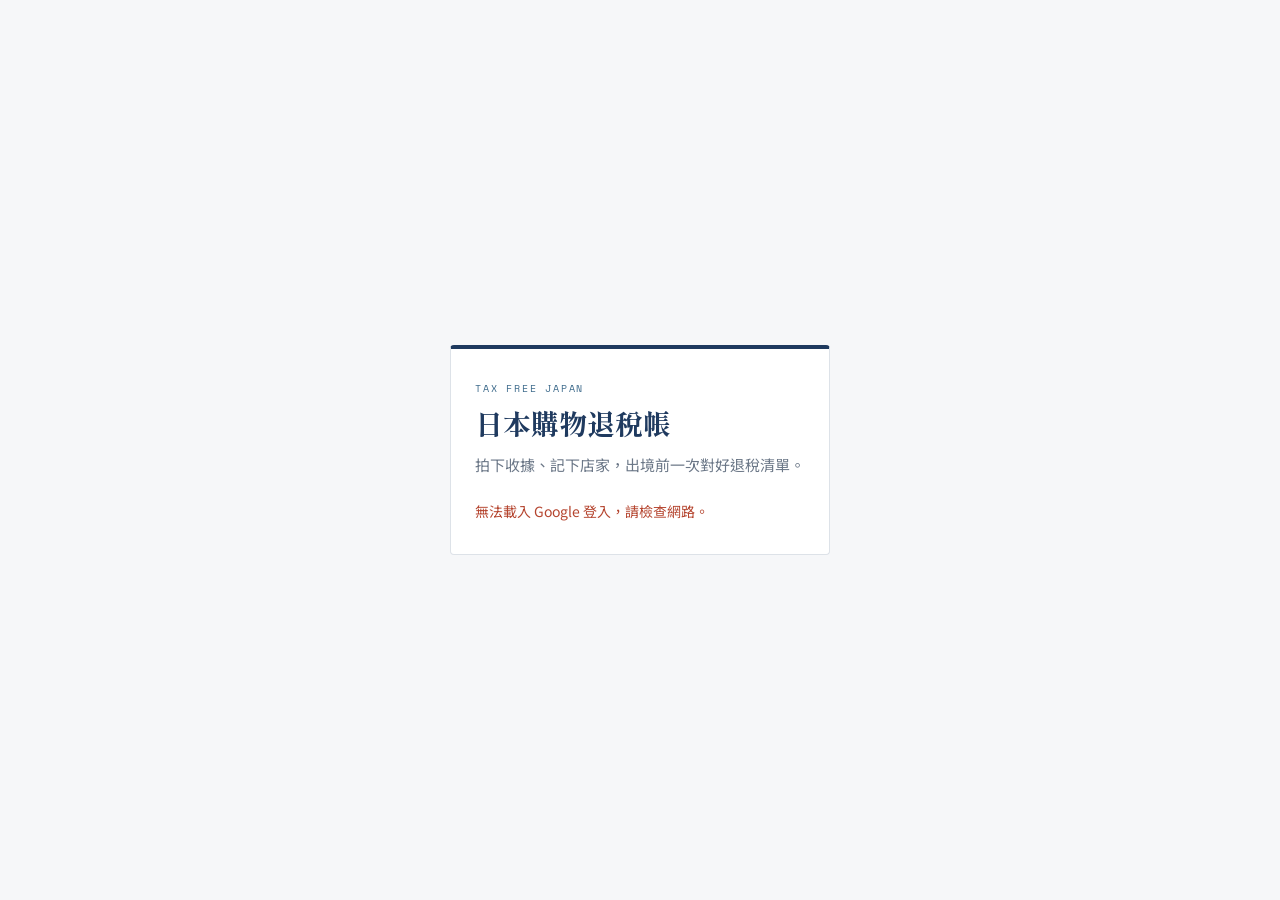
<file: index.html>
<!DOCTYPE html>
<html lang="zh-Hant">
<head>
<meta charset="utf-8">
<meta name="viewport" content="width=device-width, initial-scale=1, viewport-fit=cover">
<meta name="theme-color" content="#1F3A5F">
<meta name="apple-mobile-web-app-capable" content="yes">
<meta name="mobile-web-app-capable" content="yes">
<meta name="apple-mobile-web-app-title" content="退稅帳">
<meta name="apple-mobile-web-app-status-bar-style" content="default">
<title>日本購物退稅帳</title>
<link rel="manifest" href="manifest.webmanifest">
<link rel="icon" href="icon-192.png">
<link rel="apple-touch-icon" href="apple-touch-icon.png">
<link rel="preconnect" href="https://fonts.googleapis.com">
<link rel="preconnect" href="https://fonts.gstatic.com" crossorigin>
<link href="https://fonts.googleapis.com/css2?family=Noto+Sans+TC:wght@400;500;700&family=Shippori+Mincho:wght@700&family=Space+Mono:wght@400;700&display=swap" rel="stylesheet">
<link rel="stylesheet" href="style.css">
</head>
<body>

<!-- 登入畫面 -->
<section id="login" hidden>
  <div class="login-card">
    <p class="eyebrow">TAX FREE JAPAN</p>
    <h1>日本購物退稅帳</h1>
    <p class="lead">拍下收據、記下店家，出境前一次對好退稅清單。</p>
    <div id="gbtn"></div>
    <p id="loginMsg" class="login-msg"></p>
  </div>
</section>

<!-- 主畫面 -->
<div id="app" hidden>
  <header class="top">
    <div class="top-row">
      <div>
        <p class="eyebrow">TAX FREE JAPAN</p>
        <h1 class="brand">退稅帳</h1>
      </div>
      <div class="top-right">
        <div id="scopeBox" class="seg" hidden>
          <button data-act="scope" data-v="me">我</button>
          <button data-act="scope" data-v="all">全部</button>
        </div>
        <button id="syncChip" class="chip" data-act="sync"></button>
      </div>
    </div>
    <div id="banner" class="banner" hidden></div>
  </header>

  <main id="view"></main>

  <button id="fab" class="fab" data-act="new">＋ 新增收據</button>

  <nav class="tabs">
    <button data-act="tab" data-v="home">首頁</button>
    <button data-act="tab" data-v="receipts">收據</button>
    <button data-act="tab" data-v="tax">退稅清單</button>
    <button data-act="tab" data-v="coupons">優惠券</button>
    <button data-act="tab" data-v="settings">設定</button>
  </nav>
</div>

<div id="modal" hidden></div>
<div id="toast" class="toast" hidden></div>

<input id="fileCam" type="file" accept="image/*" capture="environment" hidden>
<input id="filePick" type="file" accept="image/*" hidden>
<input id="fileMulti" type="file" accept="image/*" multiple hidden>
<input id="fileBackup" type="file" accept="application/json,.json" hidden>

<script src="https://cdn.sheetjs.com/xlsx-0.20.3/package/dist/xlsx.full.min.js" defer></script>
<script src="calc.js"></script>
<script src="config.js"></script>
<script src="app.js"></script>
</body>
</html>
</file>
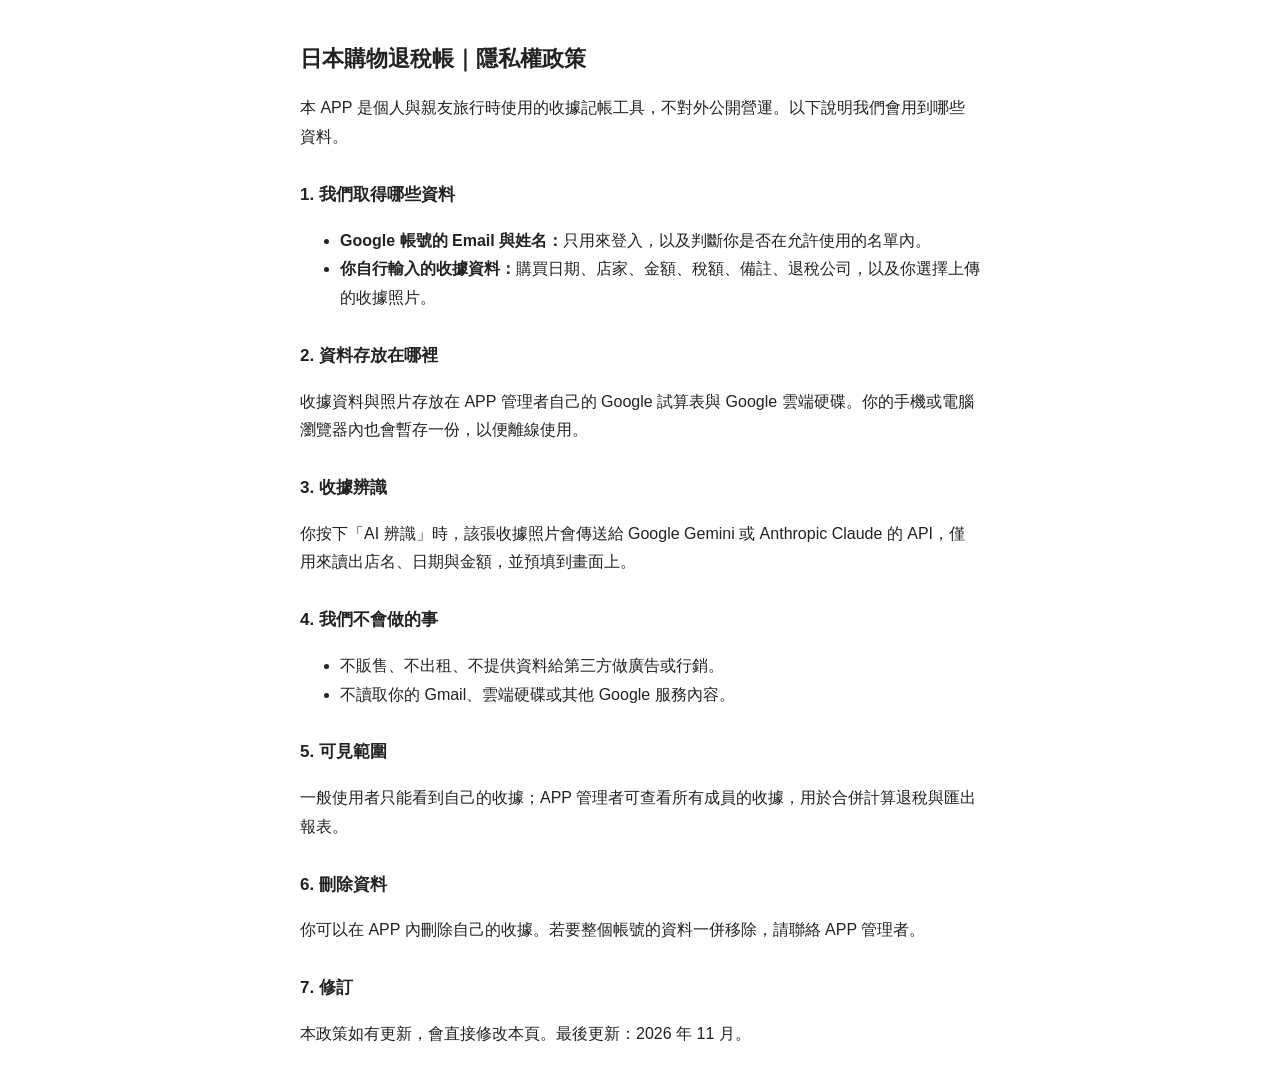
<file: privacy.html>
<!DOCTYPE html>
<html lang="zh-Hant">
<head>
<meta charset="utf-8">
<meta name="viewport" content="width=device-width, initial-scale=1">
<title>日本購物退稅帳｜隱私權政策</title>
<style>
body{font-family:-apple-system,"Noto Sans TC","Microsoft JhengHei",sans-serif;max-width:680px;margin:0 auto;padding:24px 18px;line-height:1.8;color:#222}
h1{font-size:22px}h2{font-size:17px;margin-top:28px}
</style>
</head>
<body>
<h1>日本購物退稅帳｜隱私權政策</h1>
<p>本 APP 是個人與親友旅行時使用的收據記帳工具，不對外公開營運。以下說明我們會用到哪些資料。</p>

<h2>1. 我們取得哪些資料</h2>
<ul>
<li><b>Google 帳號的 Email 與姓名：</b>只用來登入，以及判斷你是否在允許使用的名單內。</li>
<li><b>你自行輸入的收據資料：</b>購買日期、店家、金額、稅額、備註、退稅公司，以及你選擇上傳的收據照片。</li>
</ul>

<h2>2. 資料存放在哪裡</h2>
<p>收據資料與照片存放在 APP 管理者自己的 Google 試算表與 Google 雲端硬碟。你的手機或電腦瀏覽器內也會暫存一份，以便離線使用。</p>

<h2>3. 收據辨識</h2>
<p>你按下「AI 辨識」時，該張收據照片會傳送給 Google Gemini 或 Anthropic Claude 的 API，僅用來讀出店名、日期與金額，並預填到畫面上。</p>

<h2>4. 我們不會做的事</h2>
<ul>
<li>不販售、不出租、不提供資料給第三方做廣告或行銷。</li>
<li>不讀取你的 Gmail、雲端硬碟或其他 Google 服務內容。</li>
</ul>

<h2>5. 可見範圍</h2>
<p>一般使用者只能看到自己的收據；APP 管理者可查看所有成員的收據，用於合併計算退稅與匯出報表。</p>

<h2>6. 刪除資料</h2>
<p>你可以在 APP 內刪除自己的收據。若要整個帳號的資料一併移除，請聯絡 APP 管理者。</p>

<h2>7. 修訂</h2>
<p>本政策如有更新，會直接修改本頁。最後更新：2026 年 11 月。</p>
</body>
</html>
</file>
<file: style.css>
:root {
  --bg: #F6F7F9;
  --card: #FFFFFF;
  --line: #DDE2E8;
  --ink: #1B2430;
  --muted: #6B7787;
  --blue: #1F3A5F;
  --blue2: #3E6B8C;
  --teal: #57A4B0;
  --red: #B5452F;
  --amber: #A66A12;
  --ok-bg: #E8F2F3;
  --warn-bg: #F7EEDD;
  --bad-bg: #F5E4DF;
  --serif: "Shippori Mincho", "Noto Serif TC", "PingFang TC", serif;
  --sans: "Noto Sans TC", "PingFang TC", "Microsoft JhengHei", system-ui, sans-serif;
  --mono: "Space Mono", ui-monospace, Menlo, monospace;
}
* { box-sizing: border-box; -webkit-tap-highlight-color: transparent; }
html, body { margin: 0; background: var(--bg); color: var(--ink); font-family: var(--sans); font-size: 15px; line-height: 1.5; }
[hidden] { display: none !important; }
button { font: inherit; color: inherit; cursor: pointer; }
input, select, textarea { font: inherit; color: inherit; }
h1, h2, h3, p { margin: 0; }

.eyebrow { font-family: var(--mono); font-size: 10px; letter-spacing: .18em; color: var(--blue2); }
.num { font-family: var(--mono); font-variant-numeric: tabular-nums; }

/* 登入 */
#login { min-height: 100vh; display: flex; align-items: center; justify-content: center; padding: 24px; }
.login-card { width: 100%; max-width: 380px; background: var(--card); border: 1px solid var(--line); border-top: 4px solid var(--blue); padding: 32px 24px; border-radius: 4px; }
.login-card h1 { font-family: var(--serif); font-size: 28px; color: var(--blue); margin: 6px 0 10px; }
.lead { color: var(--muted); margin-bottom: 24px; }
.login-msg { margin-top: 16px; color: var(--red); font-size: 14px; min-height: 1em; }

/* 頁首 */
#app { max-width: 520px; margin: 0 auto; padding-bottom: calc(150px + env(safe-area-inset-bottom)); }
.top { padding: calc(14px + env(safe-area-inset-top)) 16px 10px; background: var(--card); border-bottom: 1px solid var(--line); position: sticky; top: 0; z-index: 5; }
.top-row { display: flex; justify-content: space-between; align-items: flex-end; gap: 8px; }
.brand { font-family: var(--serif); font-size: 24px; color: var(--blue); line-height: 1.1; }
.top-right { display: flex; align-items: center; gap: 8px; }
.chip { border: 1px solid var(--line); background: var(--bg); border-radius: 4px; padding: 4px 9px; font-size: 12px; color: var(--muted); white-space: nowrap; }
.chip.pending { background: var(--warn-bg); border-color: #E3CFA6; color: var(--amber); }
.chip.off { background: var(--bad-bg); border-color: #E6BDB2; color: var(--red); }
.seg { display: inline-flex; border: 1px solid var(--line); border-radius: 4px; overflow: hidden; }
.seg button { border: 0; background: var(--card); padding: 4px 11px; font-size: 13px; color: var(--muted); }
.seg button.on { background: var(--blue); color: #fff; }
.banner { margin-top: 10px; background: var(--warn-bg); border: 1px solid #E3CFA6; color: var(--amber); padding: 8px 10px; border-radius: 4px; font-size: 13px; }
.banner button { border: 0; background: none; color: var(--blue); text-decoration: underline; padding: 0; }

/* 版面 */
main { padding: 14px 16px; }
.section { margin-bottom: 22px; }
.section > h2 { font-family: var(--serif); font-size: 17px; color: var(--blue); margin-bottom: 10px; display: flex; justify-content: space-between; align-items: baseline; }
.section > h2 small { font-family: var(--sans); font-weight: 400; font-size: 12px; color: var(--muted); }
.card { background: var(--card); border: 1px solid var(--line); border-radius: 4px; padding: 14px; }
.card + .card { margin-top: 10px; }
.muted { color: var(--muted); }
.small { font-size: 12.5px; }

/* 首頁數字 */
.kpi { display: grid; grid-template-columns: 1fr 1fr; gap: 10px; }
.kpi .card { padding: 12px 14px; }
.kpi .card + .card { margin-top: 0; }
.kpi .lab { font-size: 12px; color: var(--muted); }
.kpi .big { font-family: var(--mono); font-size: 22px; font-weight: 700; color: var(--blue); margin-top: 2px; }
.kpi .sub { font-family: var(--mono); font-size: 12.5px; color: var(--muted); }
.kpi .refund .big { color: var(--red); }

.meter { height: 8px; background: #E6EAEF; border-radius: 2px; overflow: hidden; margin: 10px 0 6px; }
.meter > i { display: block; height: 100%; background: var(--teal); }
.meter.warn > i { background: #C9962F; }
.meter.over > i { background: var(--red); }

.alert { border-left: 3px solid var(--teal); background: var(--card); border-top: 1px solid var(--line); border-right: 1px solid var(--line); border-bottom: 1px solid var(--line); padding: 9px 12px; margin-bottom: 8px; font-size: 14px; border-radius: 0 4px 4px 0; }
.alert.warn { border-left-color: #C9962F; }
.alert.bad { border-left-color: var(--red); }

/* 收據清單 */
.day { font-family: var(--mono); font-size: 12px; color: var(--muted); margin: 14px 0 6px; letter-spacing: .06em; }
.item { display: flex; gap: 12px; background: var(--card); border: 1px solid var(--line); border-radius: 4px; padding: 10px; margin-bottom: 8px; width: 100%; text-align: left; }
.thumb { width: 52px; height: 64px; flex: none; background: #E9EDF2 center/cover no-repeat; border: 1px solid var(--line); border-radius: 2px; display: flex; align-items: center; justify-content: center; font-size: 10px; color: var(--muted); }
.item .meta { flex: 1; min-width: 0; }
.item .store { font-weight: 700; white-space: nowrap; overflow: hidden; text-overflow: ellipsis; }
.item .amt { font-family: var(--mono); font-weight: 700; color: var(--blue); }
.item .amt small { font-weight: 400; color: var(--muted); font-size: 12px; margin-left: 6px; }
.badges { display: flex; flex-wrap: wrap; gap: 5px; margin-top: 5px; }
.badge { font-size: 11px; padding: 1px 7px; border-radius: 3px; background: #EAEEF3; color: var(--muted); }
.badge.ok { background: var(--ok-bg); color: #2B6B75; }
.badge.warn { background: var(--warn-bg); color: var(--amber); }
.badge.bad { background: var(--bad-bg); color: var(--red); }

/* 退稅清單 */
.group { background: var(--card); border: 1px solid var(--line); border-radius: 4px; padding: 12px 14px; margin-bottom: 10px; }
.group.no { background: #FAFBFC; }
.group .row { display: flex; justify-content: space-between; gap: 10px; align-items: baseline; }
.group .name { font-weight: 700; }
.group .date { font-family: var(--mono); font-size: 12px; color: var(--muted); }
.group .refund { font-family: var(--mono); font-weight: 700; color: var(--red); }
.thumbs { display: flex; gap: 6px; margin-top: 10px; overflow-x: auto; }
.thumbs .thumb { width: 44px; height: 54px; padding: 0; border: 1px solid var(--line); }
.check { display: flex; align-items: center; gap: 8px; margin-top: 10px; font-size: 14px; }
.check input { width: 20px; height: 20px; accent-color: var(--blue); }
.note { background: #EEF2F7; border-radius: 4px; padding: 10px 12px; font-size: 12.5px; color: var(--muted); }

/* 設定 */
.field { margin-bottom: 12px; }
.field label { display: block; font-size: 12.5px; color: var(--muted); margin-bottom: 4px; }
.input, .select { width: 100%; border: 1px solid var(--line); border-radius: 4px; background: #fff; padding: 10px 11px; font-size: 16px; }
.input:focus, .select:focus { outline: 2px solid var(--blue2); outline-offset: -1px; }
.two { display: grid; grid-template-columns: minmax(0, 1fr) minmax(0, 1fr); gap: 10px; }
.two > .field { min-width: 0; }
.input[type="date"] { min-width: 0; max-width: 100%; display: block; -webkit-appearance: none; appearance: none; height: 44px; text-align: left; }
.input[type="date"]::-webkit-date-and-time-value { text-align: left; }
.btn { border: 1px solid var(--blue); background: var(--blue); color: #fff; padding: 11px 16px; border-radius: 4px; font-weight: 500; width: 100%; }
.btn.line { background: #fff; color: var(--blue); }
.btn.red { background: var(--red); border-color: var(--red); }
.btn.ghost { border-color: var(--line); background: #fff; color: var(--ink); }
.btn:disabled { opacity: .5; }
.btn + .btn { margin-top: 8px; }
.btn-row { display: flex; gap: 8px; }
.btn-row .btn + .btn { margin-top: 0; }

/* 浮動按鈕與分頁 */
.fab { position: fixed; right: max(16px, calc(50% - 244px)); bottom: calc(72px + env(safe-area-inset-bottom)); z-index: 6; border: 0; background: var(--red); color: #fff; padding: 12px 18px; border-radius: 4px; font-weight: 700; box-shadow: 0 2px 8px rgba(27, 36, 48, .25); }
.tabs { position: fixed; left: 0; right: 0; bottom: 0; z-index: 6; display: grid; grid-template-columns: repeat(5, 1fr); max-width: 520px; margin: 0 auto; background: var(--card); border-top: 1px solid var(--line); padding-bottom: env(safe-area-inset-bottom); }
.tabs button { border: 0; background: none; padding: 14px 0 12px; font-size: 13.5px; color: var(--muted); border-top: 3px solid transparent; }
.tabs button.on { color: var(--blue); font-weight: 700; border-top-color: var(--blue); }

/* 底部彈出表單 */
#modal { position: fixed; inset: 0; z-index: 20; }
.back { position: absolute; inset: 0; background: rgba(27, 36, 48, .45); }
.sheet { position: absolute; left: 0; right: 0; bottom: 0; max-width: 520px; margin: 0 auto; max-height: 94vh; overflow-y: auto; background: var(--bg); border-radius: 8px 8px 0 0; padding: 16px 16px calc(24px + env(safe-area-inset-bottom)); }
.sheet-head { display: flex; justify-content: space-between; align-items: center; margin-bottom: 12px; }
.sheet-head h2 { font-family: var(--serif); font-size: 19px; color: var(--blue); }
.x { border: 0; background: none; font-size: 26px; line-height: 1; color: var(--muted); padding: 0 4px; }
.photo-box { background: #E9EDF2; border: 1px dashed #B9C3CF; border-radius: 4px; min-height: 150px; display: flex; align-items: center; justify-content: center; gap: 10px; margin-bottom: 10px; padding: 12px; }
.photo-box.has { padding: 0; border-style: solid; background: #fff; }
.photo-box img { width: 100%; max-height: 300px; object-fit: contain; display: block; }
.calcbox { background: #fff; border: 1px solid var(--line); border-radius: 4px; padding: 10px 12px; margin: 4px 0 12px; font-size: 14px; }
.calcbox .ok { color: #2B6B75; font-weight: 700; }
.calcbox .no { color: var(--red); font-weight: 700; }
.calcbox .l { display: flex; justify-content: space-between; gap: 8px; }
.calcbox .l + .l { margin-top: 3px; }
.spin { display: inline-block; width: 14px; height: 14px; border: 2px solid #B9C3CF; border-top-color: var(--blue); border-radius: 50%; animation: sp .8s linear infinite; vertical-align: -2px; margin-right: 6px; }
@keyframes sp { to { transform: rotate(360deg); } }

.toast { position: fixed; left: 50%; transform: translateX(-50%); bottom: calc(130px + env(safe-area-inset-bottom)); z-index: 40; background: var(--ink); color: #fff; padding: 9px 16px; border-radius: 4px; font-size: 14px; max-width: 86vw; text-align: center; }
.empty { text-align: center; color: var(--muted); padding: 36px 12px; }
.card .row { display: flex; justify-content: space-between; gap: 10px; align-items: baseline; }

/* 優惠券 */
.cp { display: flex; gap: 12px; padding: 10px; align-items: stretch; cursor: pointer; }
.cp-img { flex: 0 0 96px; height: 96px; border-radius: 3px; background: #eee center top / cover no-repeat; border: 1px solid var(--line); }
.cp-body { min-width: 0; display: flex; flex-direction: column; justify-content: center; gap: 3px; }
.cp-name { font-weight: 700; color: var(--blue); font-size: 15px; }
.cp-off { font-size: 13.5px; }
.cp-exp { font-size: 12.5px; color: var(--muted); }
.cp-exp.soon { color: var(--red); font-weight: 700; }
.cp-exp.gone { color: var(--red); }
.cp.gone, .cp.used { opacity: .5; }
.cp-full { width: 100%; display: block; border: 1px solid var(--line); border-radius: 3px; background: #fff; }

/* 圓餅圖 */
.pie-wrap { display: flex; justify-content: center; margin: 4px 0 12px; }
.pie { width: 170px; height: 170px; }
.pie-row { display: grid; grid-template-columns: 12px 1fr auto 44px; gap: 8px; align-items: center; padding: 5px 0; font-size: 14px; }
.pie-row .dot { width: 10px; height: 10px; border-radius: 2px; }
.pie-v, .pie-p { text-align: right; }
.pie-tot { border-top: 1px solid var(--line); margin-top: 6px; padding-top: 9px; grid-template-columns: 1fr auto auto; font-weight: 700; }
</file>
